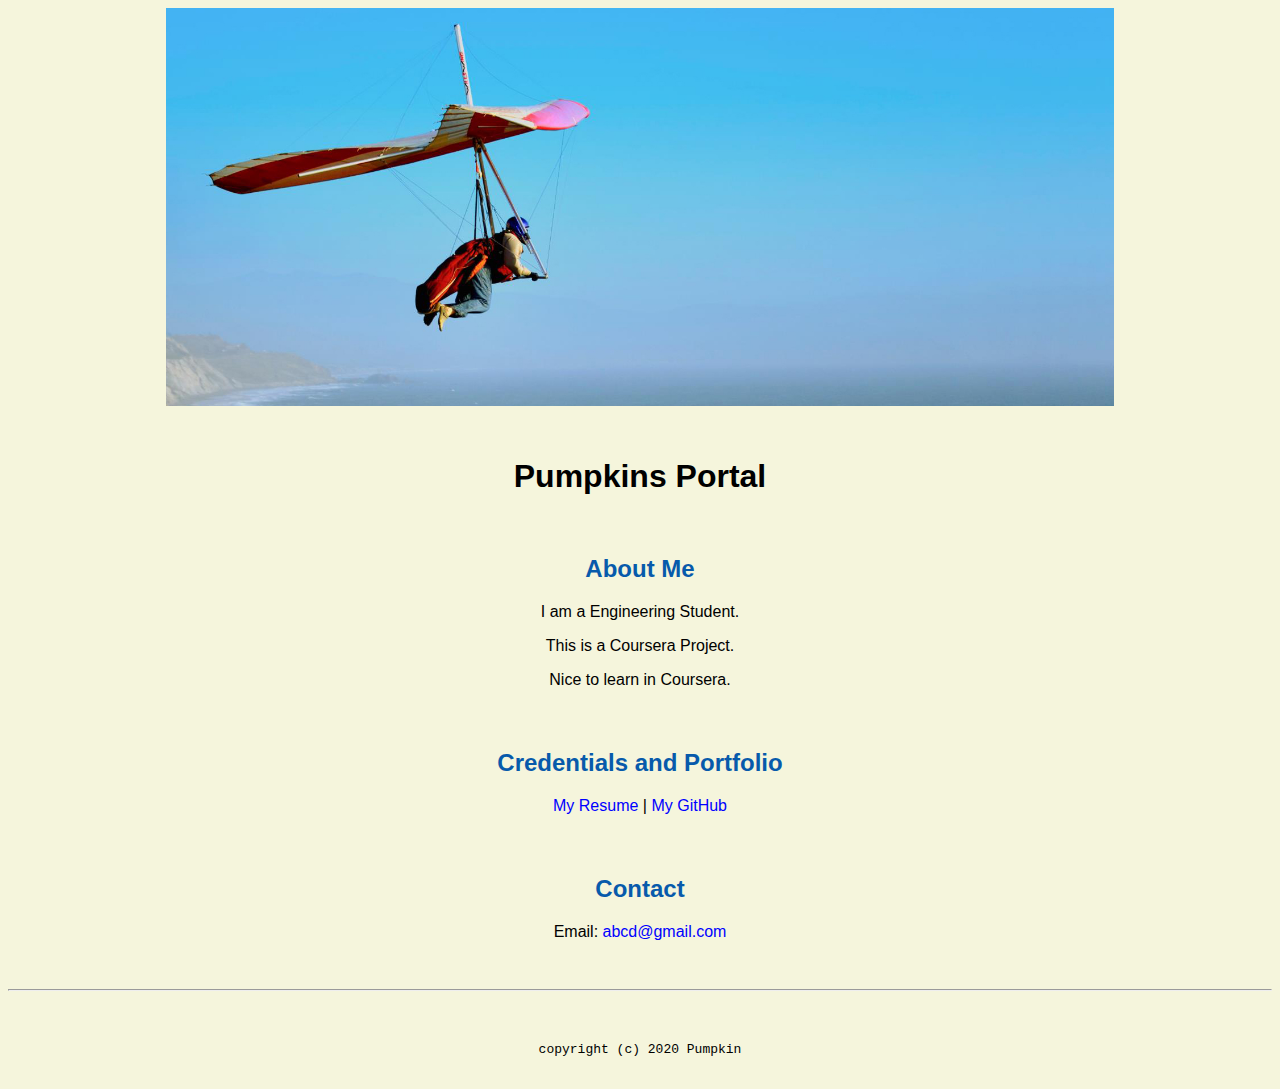
<file: index.html>
<!doctype html>

<!-- this is a comment for human! -->

<html lang="en">

  <header>
    <title>Pumpkins's Portal</title>
    <link rel="stylesheet" href="css/master.css">
    <link rel="FaviconIcon" href="favicon.ico" type="image/x-icon">
    <link rel="shortcut" href="favicon.ico" type="image/x-icon">
<meta name="viewport" content="width=device-width,initial-scale=1,shrink-to-fit=no">
<meta name="name" content="Pumpkin's Portal">
<meta name="robots" content="noindex,nofollow">
  </header>

  <body>
    <img src="images/banner.jpg" width="75%" alt="banner">
<h1>Pumpkins Portal</h1>
<h2>About Me </h2>
<p>I am  a Engineering Student. </p>
<p>This is a Coursera Project.</p>
<p>Nice to learn in Coursera.</p>
<h2>Credentials and Portfolio</h2>

<p><a href="resume.html">My Resume</a> | <a href ="https://github.com/harrisonkong">My GitHub</a></p>
<h2>Contact</h2>

<p>Email:<a href="mailto:abcd@gmail.com"> abcd@gmail.com</a></p>
  </body>

  <footer>
<hr>
<code>copyright (c) 2020 Pumpkin</code>
  </footer>

</html>
</file>
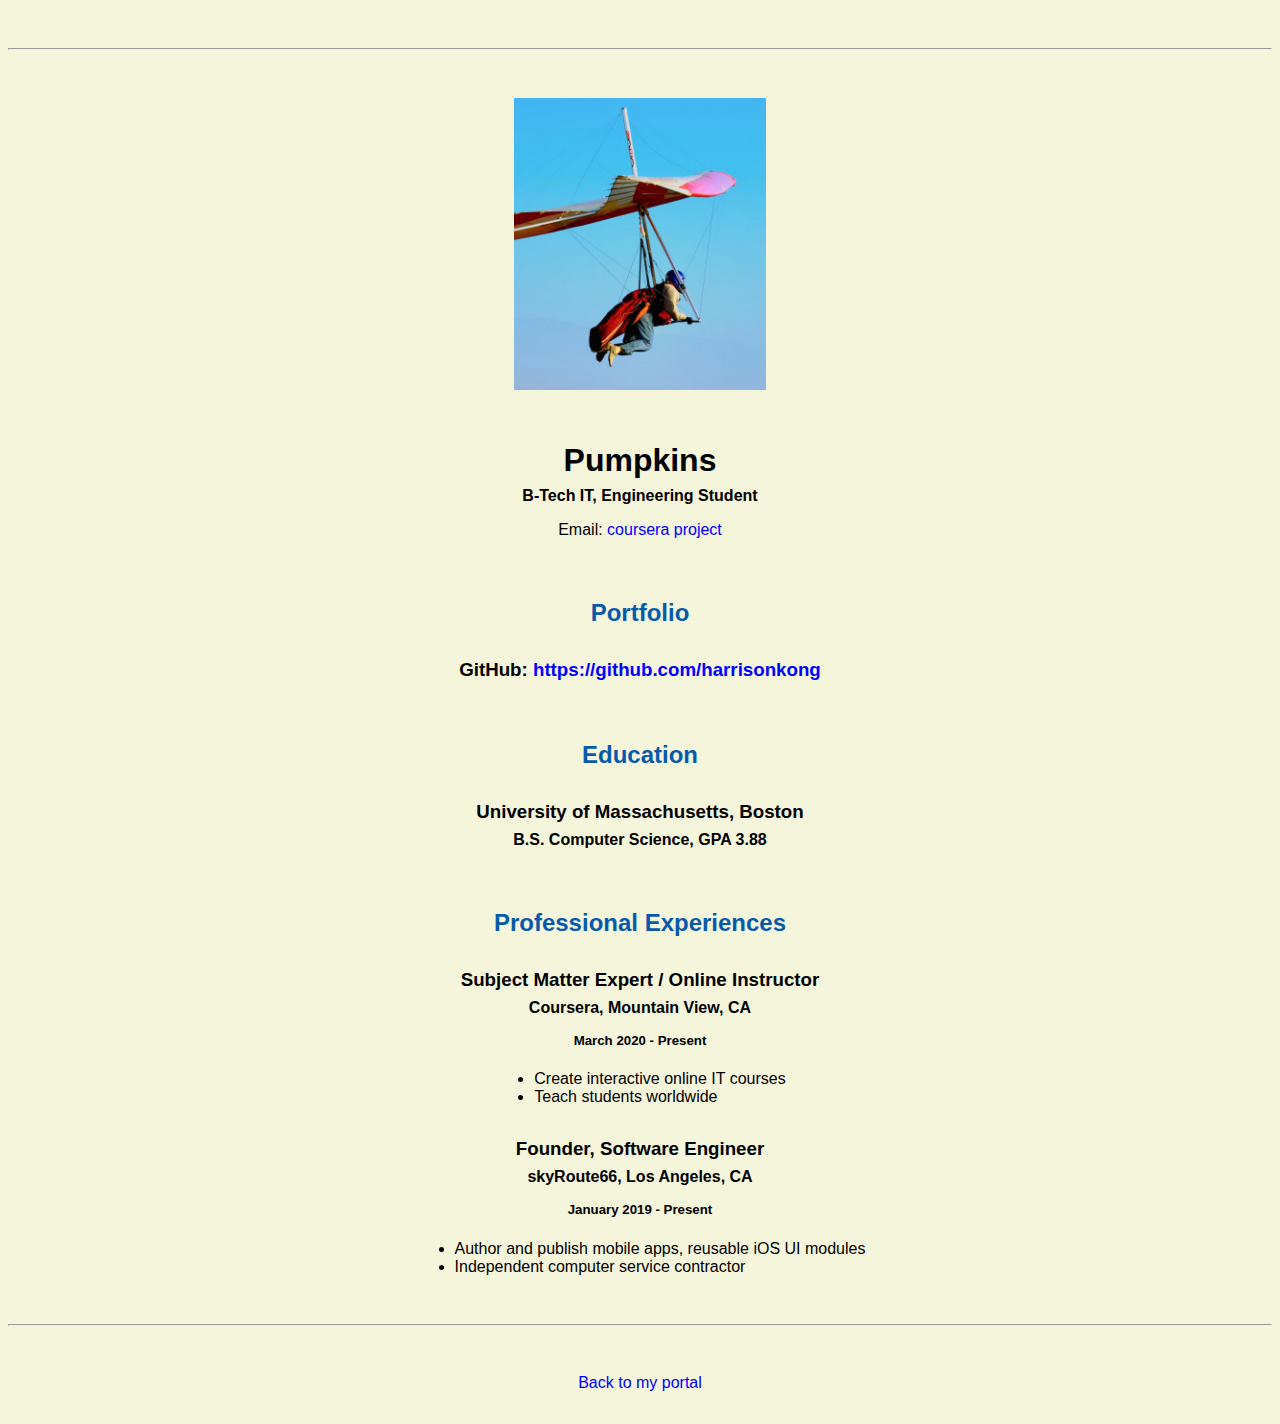
<file: resume.html>
<!doctype html>

<!-- this is a comment for human! -->

<html lang="en">

  <header>
    <title>Pumpkin's Resume</title>
        <link rel="stylesheet" href="css/master.css">
        <link rel="FaviconIcon" href="favicon.ico" type="image/x-icon">
        <link rel="shortcut" href="favicon.ico" type="image/x-icon">
    <meta name="viewport" content="width=device-width,initial-scale=1,shrink-to-fit=no">
    <meta name="name" content="Pumpkin's Portal">
    <meta name="robots" content="noindex,nofollow">
      
  </header>

  <body>
    <hr>

    <img src="images/headshot.jpg" alt="Pumpkin's headshot" width="20%">

    <h1>Pumpkins</h1>
    <h4>B-Tech IT, Engineering Student</h4>

    <p>Email: <a href="mailto:hellocoursera@gmail.com" target="_blank">coursera project</a></p>
    <!-- don't post physical address, personal phone number or other personal information on the web! -->

    <h2>Portfolio</h2>
      <h3>GitHub: <a href="https://github.com/harrisonkong" target="_blank">https://github.com/harrisonkong</a></h3>

    <h2>Education</h2>

    <h3>University of Massachusetts, Boston</h3>
    <h4>B.S. Computer Science, GPA 3.88</h4>

    <h2>Professional Experiences</h2>

    <h3>Subject Matter Expert / Online Instructor</h3>
    <h4>Coursera, Mountain View, CA</h4>
    <h5>March 2020 - Present</h5>
      <ul>
        <li>Create interactive online IT courses</li>
        <li>Teach students worldwide</li>
      </ul>

    <h3>Founder, Software Engineer</h3>
    <h4>skyRoute66, Los Angeles, CA</h4>
    <h5>January 2019 - Present</h5>
      <ul>
        <li>Author and publish mobile apps, reusable iOS UI modules</li>
        <li>Independent computer service contractor</li>
      </ul>
  </body>

  <footer>
  <hr>
  <p><a href="index.html">Back to my portal</a><p>
  </footer>

</html>
</file>
<file: css/master.css>
/* Cascading stylesheet for the website */

/* Text inside these asterisks and slashes are comments for human */

  a {
  color:blue;
    /* set the text color to blue here */
    text-decoration: none; /* This means we do not want hyperlinks to be underlined */
  }

  a:hover {
    color:red;
    /* set the text color to red here */
    text-decoration: none; /* This means we do not want hyperlinks to be underlined */
  }

  body {
    background-color:beige;
    color:black;
font-family:Arial,Helvetica,sans-serif;
text-align: center;
  }

  footer {
    margin-top: 2rem;
    margin-bottom: 2rem;
  }

  h1 {
    margin-bottom: 0.5rem;
    margin-top: 3rem;
   }

  h2 {
    color:#075AAB;
    margin-top:2.5em;
    margin -bottom:2.5em;

  }

  h3 {
    margin-bottom: 0;
    margin-top: 2rem;
  }

  h4 {
    margin-bottom: 1rem;
    margin-top: 0.5rem;
  }

  h5 {
    margin-top: 0.5rem;
  }

  hr {
    margin-bottom: 3rem;
    margin-top: 3rem;
  }

  /* this controls how the bullet points in the resume page looks */
  ul {
    display: table;
    margin: 0 auto;
    text-align: left;
  }
</file>
